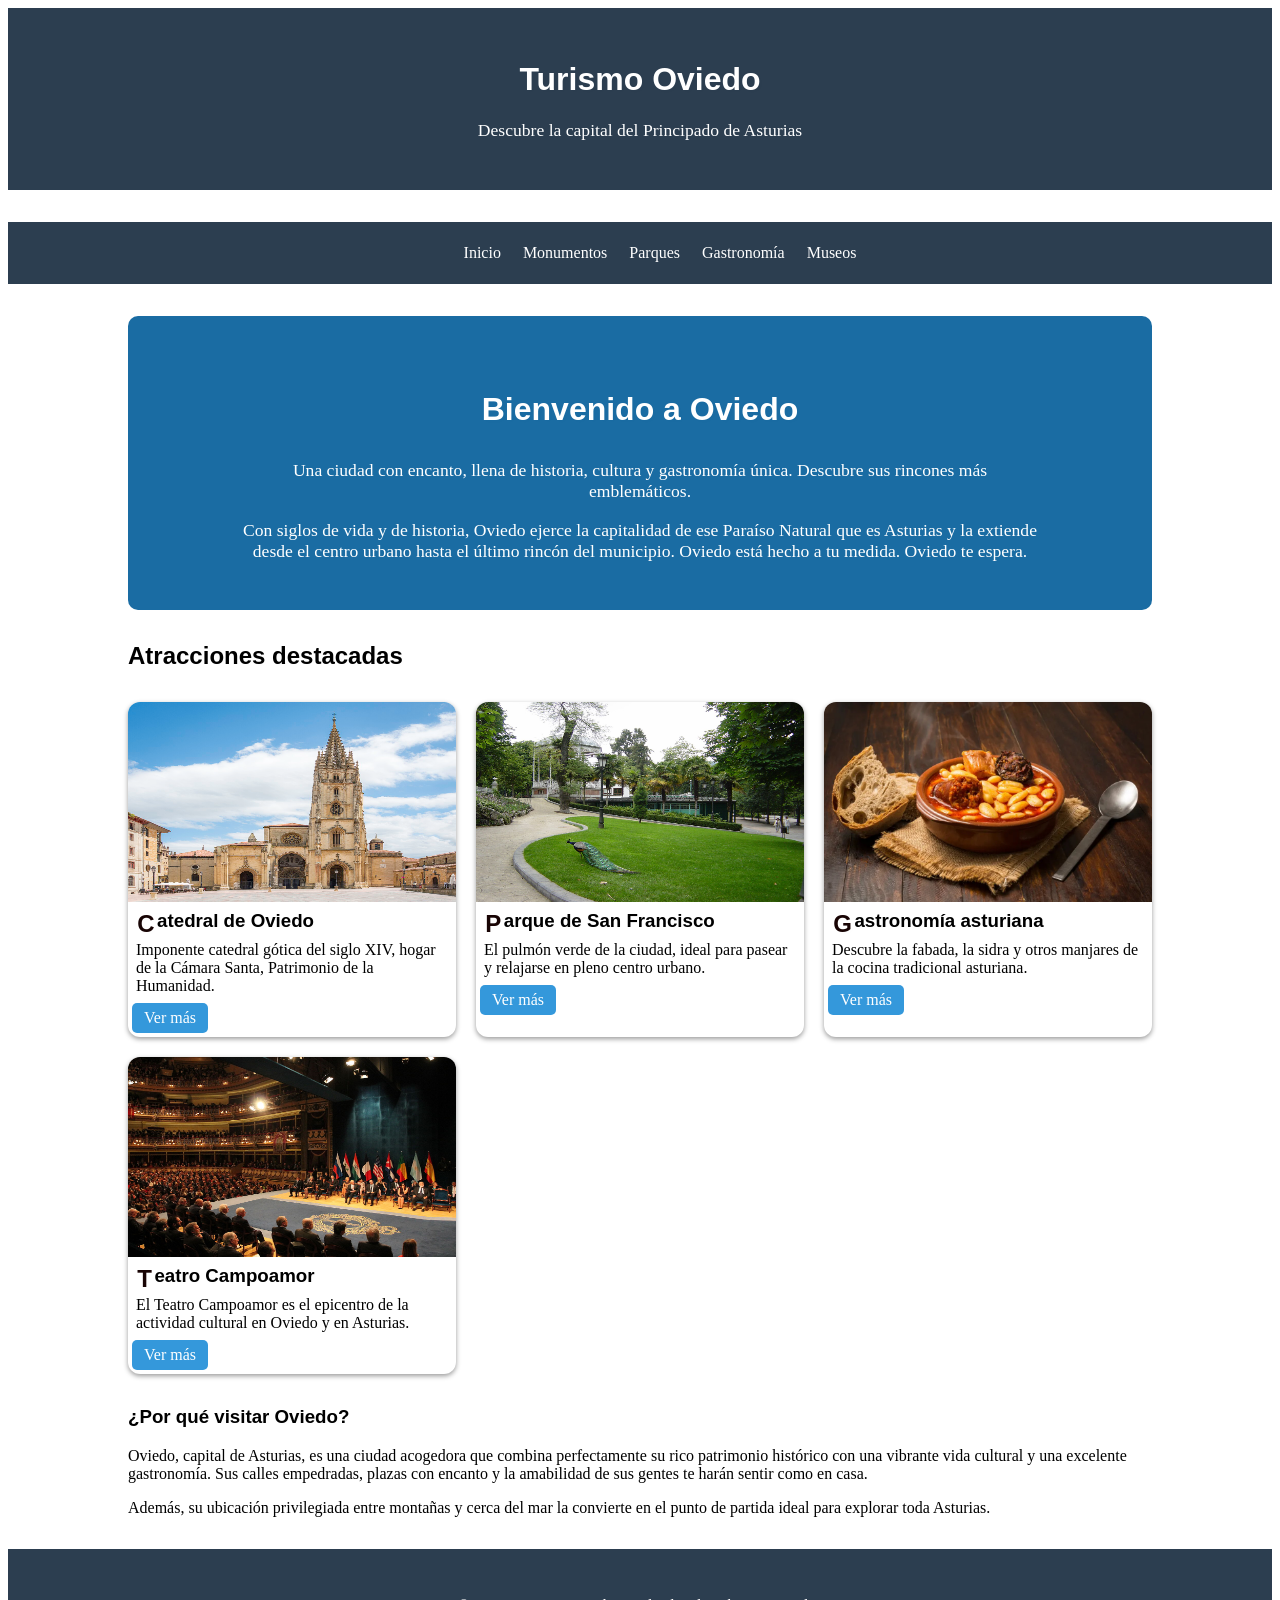
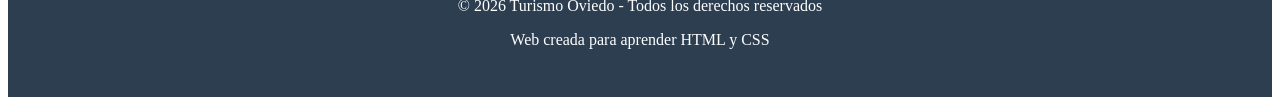
<file: index.html>
<!DOCTYPE html>

<html>

<head>
    <meta name="viewport" content="width=device-width, initial-scale=1.0">
    <title>Turismo Oviedo</title>
    <link rel="stylesheet" href="css/index.css">
</head>

<body>
    <!------------------------------ ENCABEZADO DE LA PÁGINA ------------------------->
    <header>
        <div class="contenedor">
            <h1>Turismo Oviedo</h1>
            <p>Descubre la capital del Principado de Asturias</p>
        </div>
    </header>

    <!------------------------------ MENÚ DE NAVEGACIÓN ------------------------------>
    <nav>
        <div class="contenedor">
            <ul>
                <li><a href="index.html">Inicio</a></li>
                <li><a href="monumentos.html">Monumentos</a></li>
                <li><a href="parques.html">Parques</a></li>
                <li><a href="gastronomia.html">Gastronomía</a></li>
                <li><a href="museos.html">Museos</a></li>
            </ul>
        </div>
    </nav>

    <!------------------------------ CONTENIDO PRINCIPAL ----------------------------->
    <main>
        <div class="contenedor">
            <!-- seccion principal-->
            <section class="principal">
                <h2>Bienvenido a Oviedo</h2>
                <p>Una ciudad con encanto, llena de historia, cultura y gastronomía única.
                   Descubre sus rincones más emblemáticos.</p>
                <br>
                <p>Con siglos de vida y de historia,
                   Oviedo ejerce la capitalidad de ese Paraíso Natural que es Asturias
                   y la extiende desde el centro urbano hasta el último rincón del municipio.
                   Oviedo está hecho a tu medida. Oviedo te espera.</p>
            </section>

            <!--------------------- SECCIÓN DE ATRACCIONES DESTACADAS ---------------->
            <section>
                <h2>Atracciones destacadas</h2>
                
                <div class="tarjetas">
                    <article class="tarjeta">
                        <a href="monumentos.html">
                            <img src="img/catedral-de-oviedo.jpg" alt="Catedral de Oviedo">
                        </a>

                        <h3>Catedral de Oviedo</h3>

                        <p>Imponente catedral gótica del siglo XIV,
                           hogar de la Cámara Santa, Patrimonio de la Humanidad.</p>

                        <a href="monumentos.html" class="boton">Ver más</a>
                    </article>

                    <article class="tarjeta">
                        <a href="parques.html">
                            <img src="img/parque-san-francisco-2.jpg" alt="Parque de San Francisco">
                        </a>
                        
                        <h3>Parque de San Francisco</h3>

                        <p>El pulmón verde de la ciudad,
                           ideal para pasear y relajarse en pleno centro urbano.</p>
                            
                        <a href="parques.html" class="boton">Ver más</a>
                    </article>

                    <article class="tarjeta">
                        <a href="gastronomia.html">
                            <img src="img/gastronomia-asturiana.jpg" alt="Gastronomía asturiana">
                        </a>

                        <h3>Gastronomía asturiana</h3>

                        <p>Descubre la fabada, la sidra y otros manjares
                           de la cocina tradicional asturiana.</p>
                        
                        <a href="gastronomia.html" class="boton">Ver más</a>
                    </article>

                    <article class="tarjeta">
                        <a href="monumentos.html#campoamor">
                            <img src="img/teatro-campoamor-2.jpg" alt="Teatro Campoamor">
                        </a>
                        
                        <h3>Teatro Campoamor</h3>

                        <p>El Teatro Campoamor es el epicentro de la actividad cultural
                           en Oviedo y en Asturias.</p>

                        <a href="monumentos.html#campoamor" class="boton">Ver más</a>
                    </article>
                </div>
            </section>

            <!--------------------- SECCIÓN DE INFORMACIÓN ADICIONAL ---------------->
            <section>
                <h3>¿Por qué visitar Oviedo?</h3>
                <p>Oviedo, capital de Asturias, es una ciudad acogedora que combina perfectamente su rico patrimonio histórico con una vibrante vida cultural y una excelente gastronomía. Sus calles empedradas, plazas con encanto y la amabilidad de sus gentes te harán sentir como en casa.</p>
                <p>Además, su ubicación privilegiada entre montañas y cerca del mar la convierte en el punto de partida ideal para explorar toda Asturias.</p>
            </section>
        </div>
    </main>

    <!------------------------------ PIE DE PÁGINA ----------------------------------->
    <footer>
        <div class="contenedor">
            <p>&copy; 2026 Turismo Oviedo - Todos los derechos reservados</p>
            <p>Web creada para aprender HTML y CSS</p>
        </div>
    </footer>
    
</body>

</html>
</file>
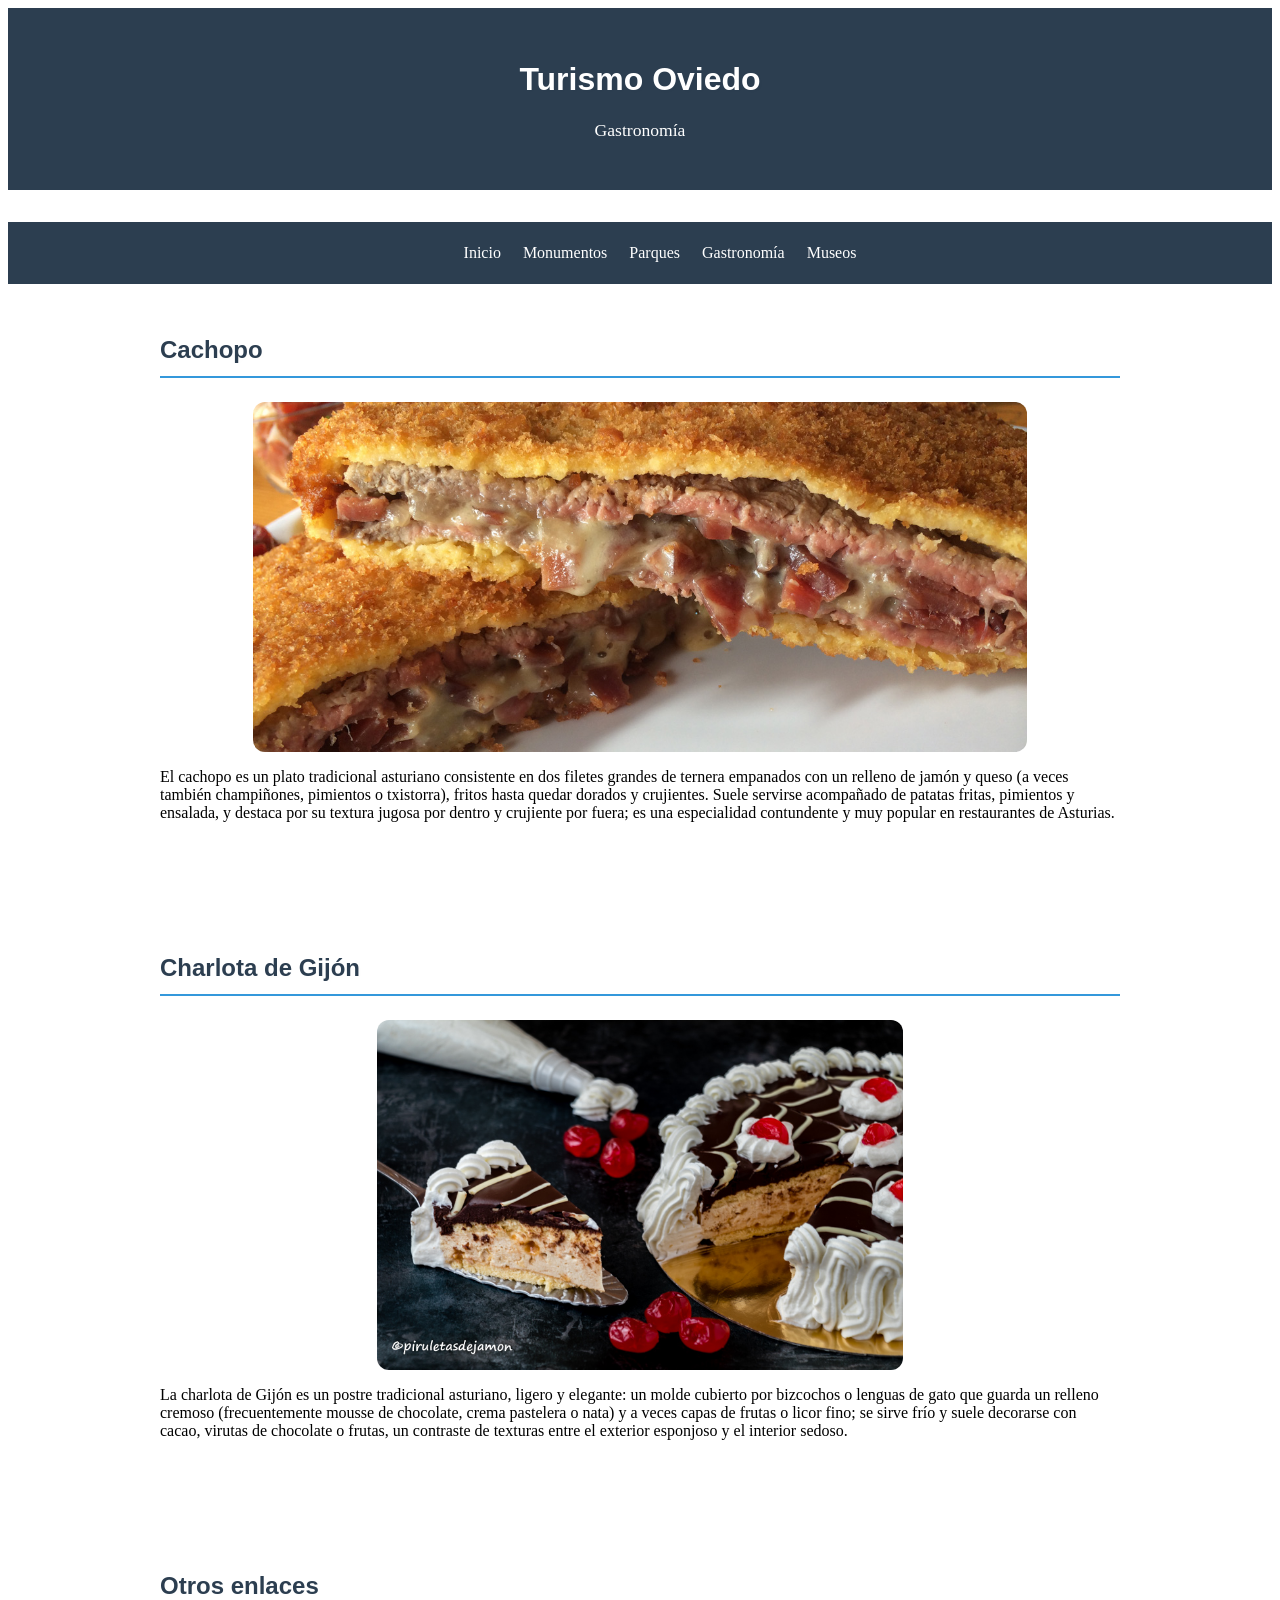
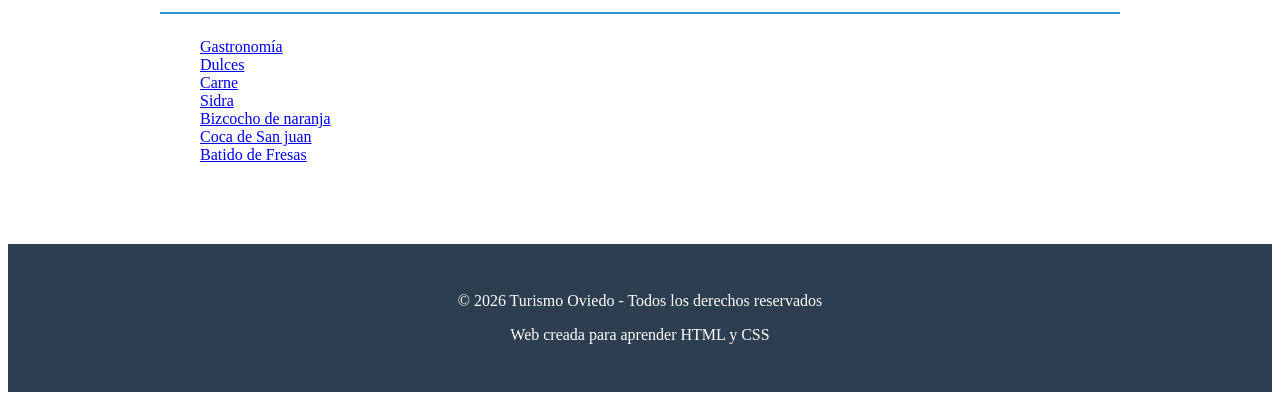
<file: gastronomia.html>
<!DOCTYPE html>

<html>

<head>
    <meta name="viewport" content="width=device-width, initial-scale=1.0">
    <title>Gastronomía</title>
    <link rel="stylesheet" href="css/detalle.css">
</head>

<body>
    <!------------------------------ ENCABEZADO DE LA PÁGINA ------------------------->
    <header>
        <div class="contenedor">
            <h1>Turismo Oviedo</h1>
            <p>Gastronomía</p>
        </div>
    </header>

    <!------------------------------ MENÚ DE NAVEGACIÓN ------------------------------>
    <nav>
        <div class="contenedor">
            <ul>
                <li><a href="index.html">Inicio</a></li>
                <li><a href="monumentos.html">Monumentos</a></li>
                <li><a href="parques.html">Parques</a></li>
                <li><a href="gastronomia.html">Gastronomía</a></li>
                <li><a href="museos.html">Museos</a></li>
            </ul>
        </div>
    </nav>

    <!------------------------------ CONTENIDO PRINCIPAL ----------------------------->
    <main>
        <div class="contenedor">
            <!----------------------- El cahopo ----------------------->
            <section class="descripcion" id="gastronomia-cachopo">
                <h2>Cachopo</h2>
                <img src="img/gastronomia-cachopo.jpg" alt="El cachopo">
                <p>El cachopo es un plato tradicional asturiano consistente en dos filetes grandes de ternera
                    empanados con un relleno de jamón y queso (a veces también champiñones, pimientos o txistorra),
                    fritos hasta quedar dorados y crujientes. Suele servirse acompañado de patatas fritas, 
                    pimientos y ensalada, y destaca por su textura jugosa por dentro y crujiente por fuera; 
                    es una especialidad contundente y muy popular en restaurantes de Asturias.</p>
            </section>

            <!----------------------- Charlota de Gijón ----------------------->
            <section class="descripcion" id="charlota-de-gijon">
                <h2>Charlota de Gijón</h2>
                <img src="img/gastronomia-charlota-de-gijon.jpg" alt="Charlota de Gijón">
                <p>La charlota de Gijón es un postre tradicional asturiano, ligero y elegante: 
                    un molde cubierto por bizcochos o lenguas de gato que guarda un relleno cremoso 
                    (frecuentemente mousse de chocolate, crema pastelera o nata) y a veces capas de frutas 
                    o licor fino; se sirve frío y suele decorarse con cacao, virutas de chocolate o frutas, 
                    un contraste de texturas entre el exterior esponjoso y el interior sedoso.</p>
            </section>

            <!----------------------- Lista de otros parques -------------->
            <section class="descripcion" id="otros">
                <h2>Otros enlaces</h2>
                <ul class="lista-enlaces">
                    <li><a href="https://www.turismoasturias.es/gastronomia"                  target="_blank">Gastronomía</a></li>
                    <li><a href="https://www.turismoasturias.es/gastronomia/dulces"           target="_blank">Dulces</a></li>
                    <li><a href="https://www.turismoasturias.es/gastronomia/carne"            target="_blank">Carne</a></li>
                    <li><a href="https://www.turismoasturias.es/gastronomia/sidra"            target="_blank">Sidra</a></li>
                    <li><a href="https://piruletasdejamon.es/2026/02/24/bizcocho-de-naranja/" target="_blank">Bizcocho de naranja</a></li>
                    <li><a href="https://piruletasdejamon.es/2025/06/24/coca-de-san-juan/"    target="_blank">Coca de San juan</a></li>
                    <li><a href="https://piruletasdejamon.es/2025/05/10/batido-de-fresas/"    target="_blank">Batido de Fresas</a></li>
                    
                </ul>
            </section>
        </div>
    </main>

    <!------------------------------ PIE DE PÁGINA ----------------------------------->
    <footer>
        <div class="contenedor">
            <p>&copy; 2026 Turismo Oviedo - Todos los derechos reservados</p>
            <p>Web creada para aprender HTML y CSS</p>
        </div>
    </footer>
    
</body>

</html>
</file>
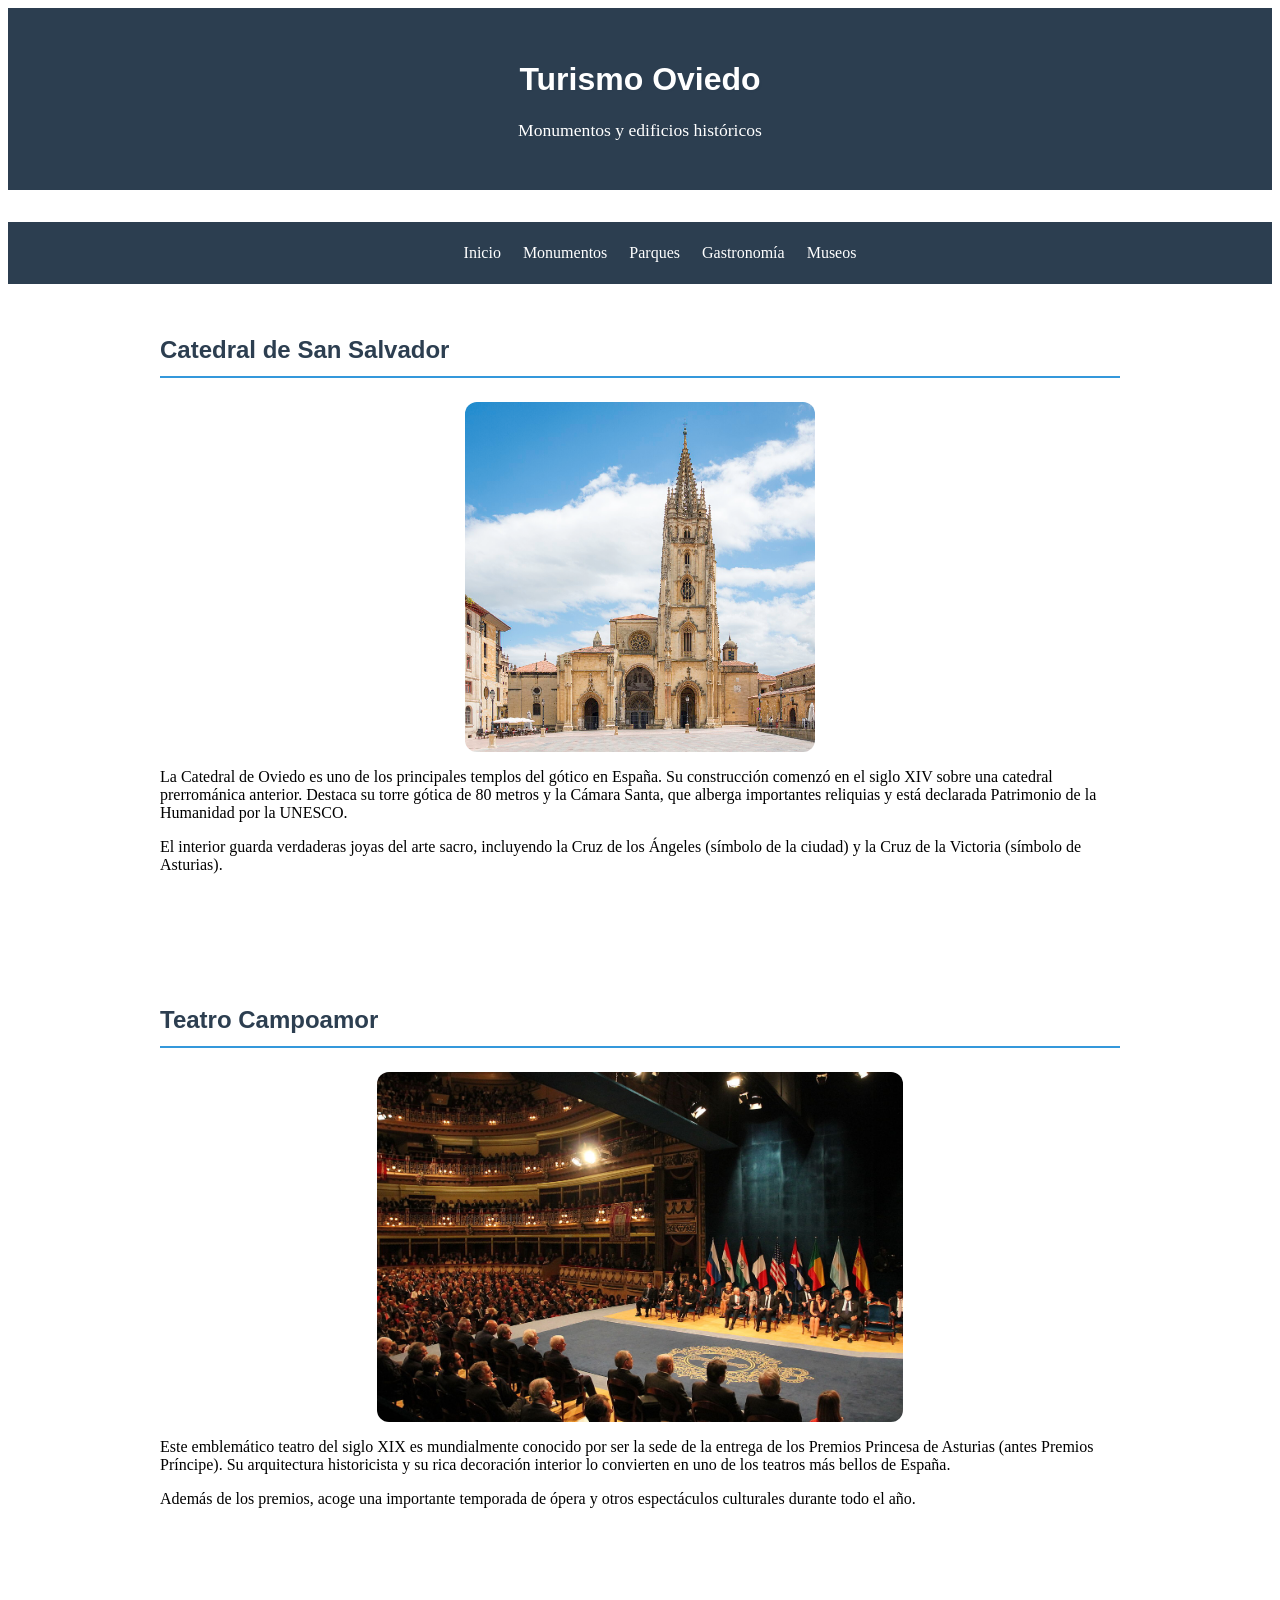
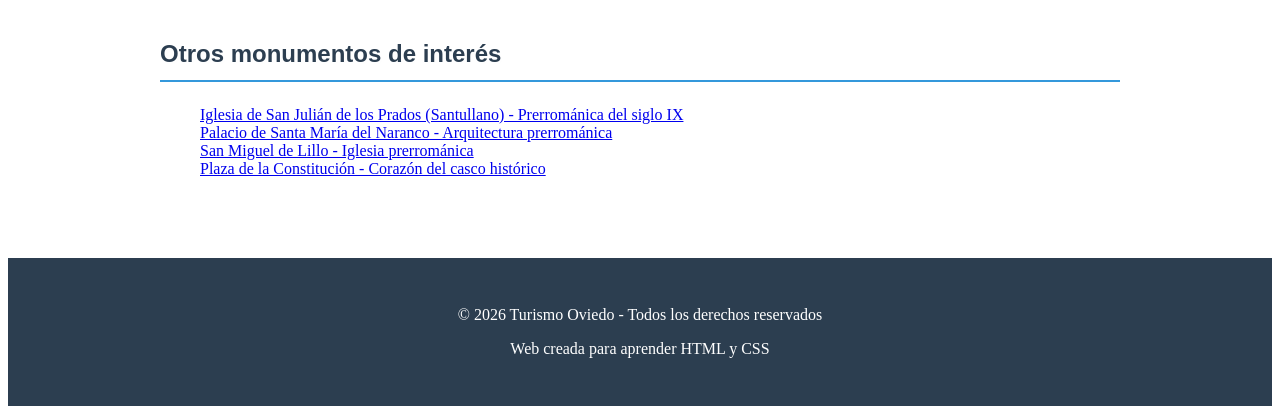
<file: monumentos.html>
<!DOCTYPE html>

<html>

<head>
    <meta name="viewport" content="width=device-width, initial-scale=1.0">
    <title>Monumentos de Oviedo</title>
    <link rel="stylesheet" href="css/detalle.css">
</head>

<body>
    <!------------------------------ ENCABEZADO DE LA PÁGINA ------------------------->
    <header>
        <div class="contenedor">
            <h1>Turismo Oviedo</h1>
            <p>Monumentos y edificios históricos</p>
        </div>
    </header>

    <!------------------------------ MENÚ DE NAVEGACIÓN ------------------------------>
    <nav>
        <div class="contenedor">
            <ul>
                <li><a href="index.html">Inicio</a></li>
                <li><a href="monumentos.html">Monumentos</a></li>
                <li><a href="parques.html">Parques</a></li>
                <li><a href="gastronomia.html">Gastronomía</a></li>
                <li><a href="museos.html">Museos</a></li>
            </ul>
        </div>
    </nav>

    <!------------------------------ CONTENIDO PRINCIPAL ----------------------------->
    <main>
        <div class="contenedor">
            <!----------------------- Catedral de Oviedo ----------------------->
            <section class="descripcion" id="catedral">
                <h2>Catedral de San Salvador</h2>
                <img src="img/catedral-de-oviedo.jpg" alt="Catedral de Oviedo">
                <p>La Catedral de Oviedo es uno de los principales templos del gótico en España. Su construcción comenzó en el siglo XIV sobre una catedral prerrománica anterior. Destaca su torre gótica de 80 metros y la Cámara Santa, que alberga importantes reliquias y está declarada Patrimonio de la Humanidad por la UNESCO.</p>
                <p>El interior guarda verdaderas joyas del arte sacro, incluyendo la Cruz de los Ángeles (símbolo de la ciudad) y la Cruz de la Victoria (símbolo de Asturias).</p>
            </section>

            <!----------------------- Teatro Campoamor ----------------------->
            <section class="descripcion" id="campoamor">
                <h2>Teatro Campoamor</h2>
                <img src="img/teatro-campoamor-2.jpg" alt="Teatro Campoamor">
                <p>Este emblemático teatro del siglo XIX es mundialmente conocido por ser la sede de la entrega de los Premios Princesa de Asturias (antes Premios Príncipe). Su arquitectura historicista y su rica decoración interior lo convierten en uno de los teatros más bellos de España.</p>
                <p>Además de los premios, acoge una importante temporada de ópera y otros espectáculos culturales durante todo el año.</p>
            </section>

            <!----------------------- Lista de otros monumentos -------------->
            <section class="descripcion">
                <h2>Otros monumentos de interés</h2>
                <ul class="lista-enlaces">
                    <li><a href="https://prerromanicoasturias.es/iglesia-de-san-julian-de-los-prados/"       target="_blank">Iglesia de San Julián de los Prados (Santullano) - Prerrománica del siglo IX</a></li>
                    <li><a href="https://prerromanicoasturias.es/santa-maria-del-naranco/"                   target="_blank">Palacio de Santa María del Naranco - Arquitectura prerrománica</a></li>
                    <li><a href="https://prerromanicoasturias.es/san-miguel-de-lillo/"                       target="_blank">San Miguel de Lillo - Iglesia prerrománica</a></li>
                    <li><a href="https://el.tesorodeoviedo.es/index.php?title=Plaza_de_la_Constituci%C3%B3n" target="_blank">Plaza de la Constitución - Corazón del casco histórico</a></li>
                </ul>
            </section>
        </div>
    </main>

    <!------------------------------ PIE DE PÁGINA ----------------------------------->
    <footer>
        <div class="contenedor">
            <p>&copy; 2026 Turismo Oviedo - Todos los derechos reservados</p>
            <p>Web creada para aprender HTML y CSS</p>
        </div>
    </footer>
    
</body>

</html>
</file>
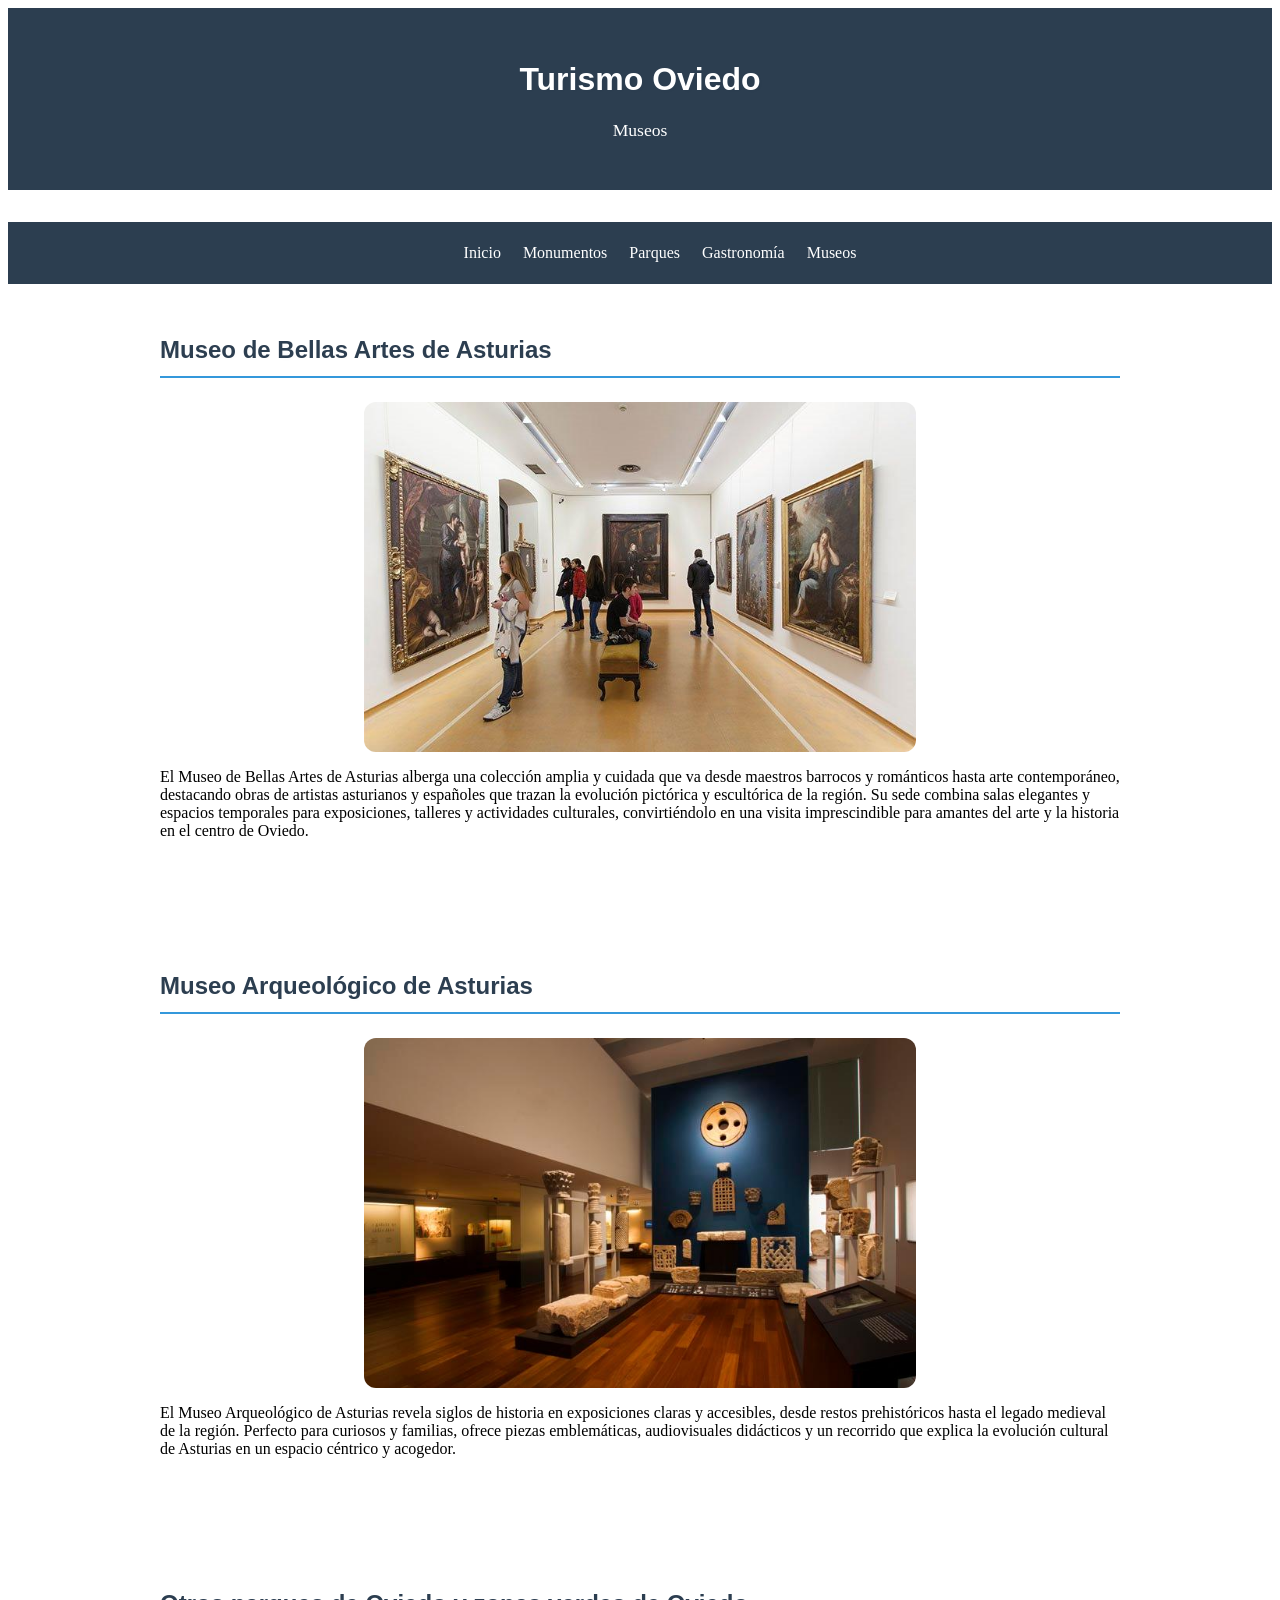
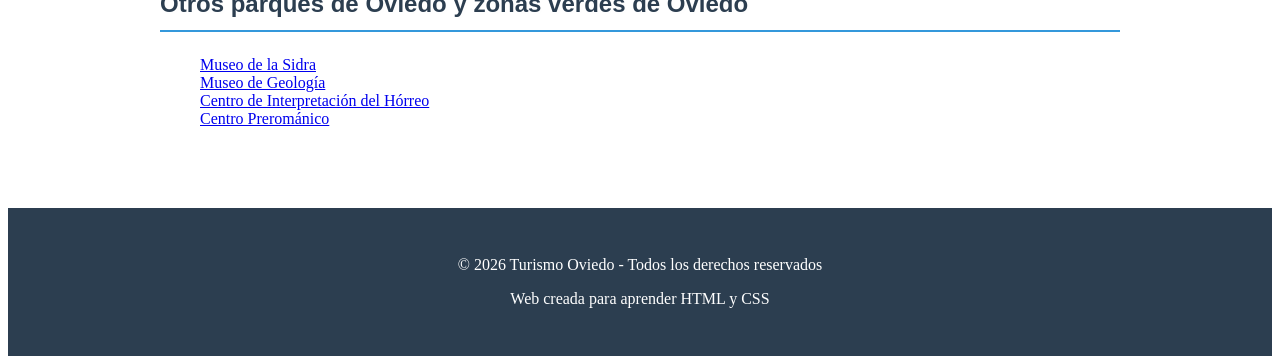
<file: museos.html>
<!DOCTYPE html>

<html>

<head>
    <meta name="viewport" content="width=device-width, initial-scale=1.0">
    <title>Museos</title>
    <link rel="stylesheet" href="css/detalle.css">
</head>

<body>
    <!------------------------------ ENCABEZADO DE LA PÁGINA ------------------------->
    <header>
        <div class="contenedor">
            <h1>Turismo Oviedo</h1>
            <p>Museos</p>
        </div>
    </header>

    <!------------------------------ MENÚ DE NAVEGACIÓN ------------------------------>
    <nav>
        <div class="contenedor">
            <ul>
                <li><a href="index.html">Inicio</a></li>
                <li><a href="monumentos.html">Monumentos</a></li>
                <li><a href="parques.html">Parques</a></li>
                <li><a href="gastronomia.html">Gastronomía</a></li>
                <li><a href="museos.html">Museos</a></li>
            </ul>
        </div>
    </nav>

    <!------------------------------ CONTENIDO PRINCIPAL ----------------------------->
    <main>
        <div class="contenedor">
            <!----------------------- Museo de Bellas Artes ----------------------->
            <section class="descripcion" id="museo-bellas-artes">
                <h2>Museo de Bellas Artes de Asturias</h2>
                <img src="img/museo-bellas-artes-asturias.jpg" alt="Museo de Bellas Artes de Asturias">
                <p>El Museo de Bellas Artes de Asturias alberga una colección amplia y cuidada 
                    que va desde maestros barrocos y románticos hasta arte contemporáneo, 
                    destacando obras de artistas asturianos y españoles que trazan la evolución pictórica 
                    y escultórica de la región. Su sede combina salas elegantes y espacios temporales 
                    para exposiciones, talleres y actividades culturales, convirtiéndolo en una visita 
                    imprescindible para amantes del arte y la historia en el centro de Oviedo.</p>
            </section>

            <!----------------------- Museo Arqueológico ----------------------->
            <section class="descripcion" id="museo-arqueologico-asturias">
                <h2>Museo Arqueológico de Asturias</h2>
                <img src="img/museo-arquologico-de-asturias.jpg" alt="Museo Arqueológico de Asturias">
                <p>El Museo Arqueológico de Asturias revela siglos de historia en exposiciones claras 
                    y accesibles, desde restos prehistóricos hasta el legado medieval de la región. 
                    Perfecto para curiosos y familias, ofrece piezas emblemáticas, audiovisuales didácticos y 
                    un recorrido que explica la evolución cultural de Asturias en un espacio céntrico y acogedor.</p>
            </section>

            <!----------------------- Lista de otros parques -------------->
            <section class="descripcion" id="otros">
                <h2>Otros parques de Oviedo y zonas verdes de Oviedo</h2>
                <ul class="lista-enlaces">
                    <li><a href="https://museodelasidra.com/es/"                    target="_blank">Museo de la Sidra</a></li>
                    <li><a href="https://museodegeologia.uniovi.es/"                target="_blank">Museo de Geología</a></li>
                    <li><a href="https://www.turismoasturias.es/descubre/cultura/museos-y-espacios-culturales/otros-espacios/centro-de-interpretacion-del-horreo" target="_blank">Centro de Interpretación del Hórreo</a></li>
                    <li><a href="https://www.centroprerromanicoasturiano.com/es/"   target="_blank">Centro Prerománico</a></li>
                </ul>
            </section>
        </div>
    </main>

    <!------------------------------ PIE DE PÁGINA ----------------------------------->
    <footer>
        <div class="contenedor">
            <p>&copy; 2026 Turismo Oviedo - Todos los derechos reservados</p>
            <p>Web creada para aprender HTML y CSS</p>
        </div>
    </footer>
    
</body>

</html>
</file>
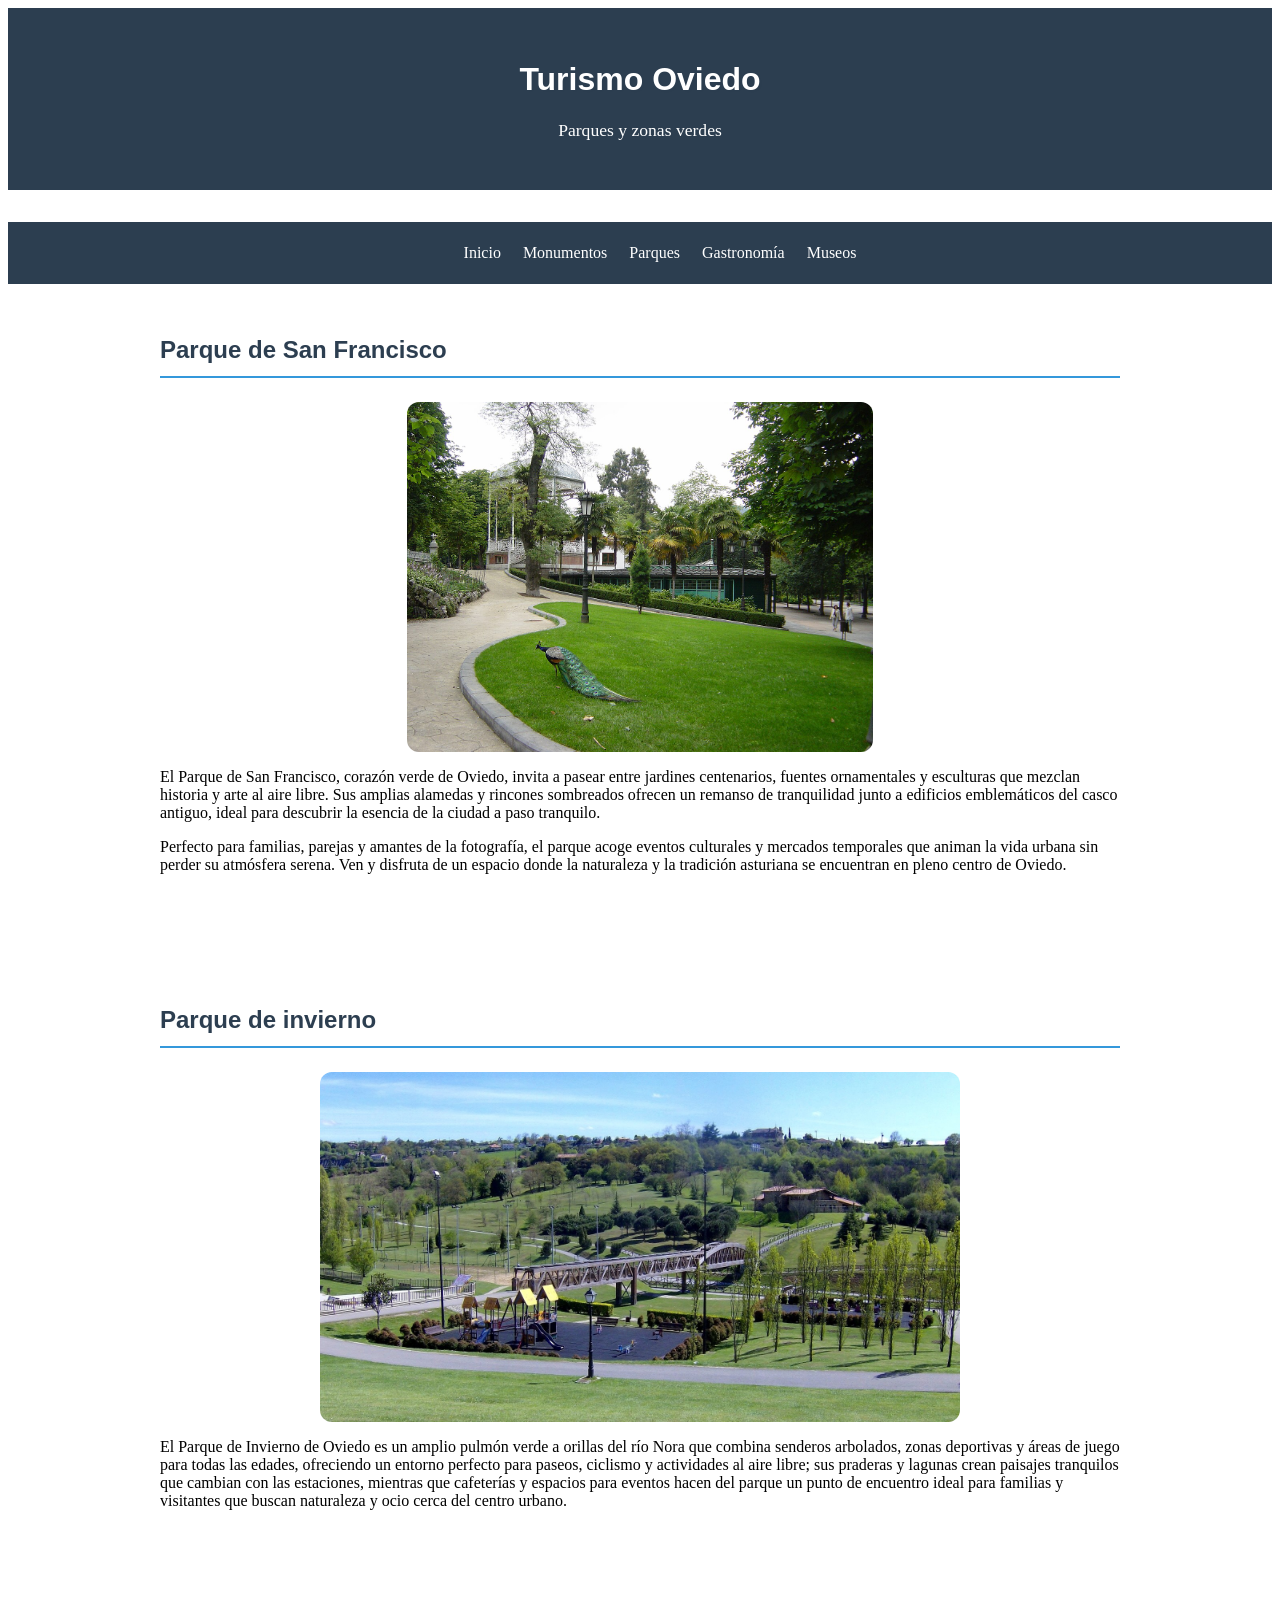
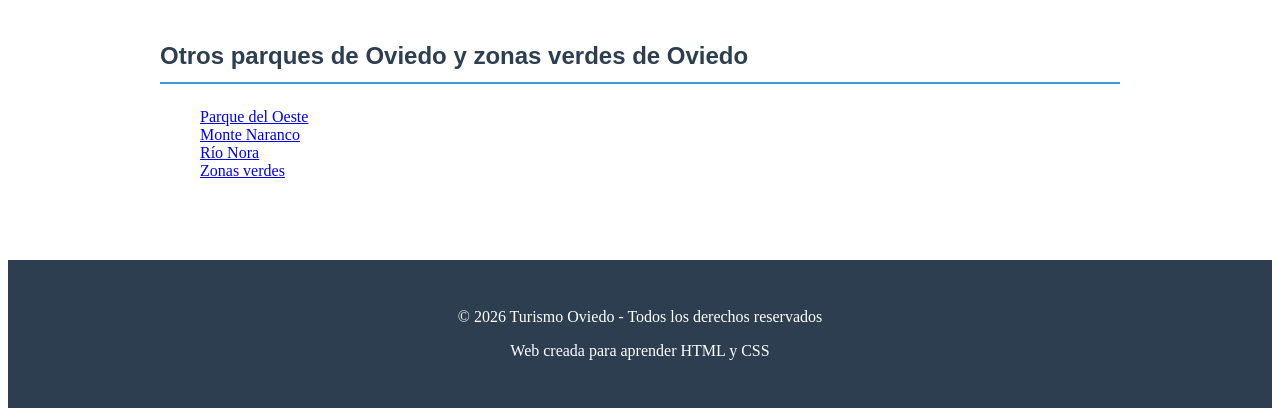
<file: parques.html>
<!DOCTYPE html>

<html>

<head>
    <meta name="viewport" content="width=device-width, initial-scale=1.0">
    <title>Parques y zonas verdes</title>
    <link rel="stylesheet" href="css/detalle.css">
</head>

<body>
    <!------------------------------ ENCABEZADO DE LA PÁGINA ------------------------->
    <header>
        <div class="contenedor">
            <h1>Turismo Oviedo</h1>
            <p>Parques y zonas verdes</p>
        </div>
    </header>

    <!------------------------------ MENÚ DE NAVEGACIÓN ------------------------------>
    <nav>
        <div class="contenedor">
            <ul>
                <li><a href="index.html">Inicio</a></li>
                <li><a href="monumentos.html">Monumentos</a></li>
                <li><a href="parques.html">Parques</a></li>
                <li><a href="gastronomia.html">Gastronomía</a></li>
                <li><a href="museos.html">Museos</a></li>
            </ul>
        </div>
    </nav>

    <!------------------------------ CONTENIDO PRINCIPAL ----------------------------->
    <main>
        <div class="contenedor">
            <!----------------------- Parque de San Francisco ----------------------->
            <section class="descripcion" id="catedral">
                <h2>Parque de San Francisco</h2>
                <img src="img/parque-san-francisco-2.jpg" alt="Parque de San Francisco">
                <p>El Parque de San Francisco, corazón verde de Oviedo, invita a pasear entre jardines centenarios,
                   fuentes ornamentales y esculturas que mezclan historia y arte al aire libre. 
                   Sus amplias alamedas y rincones sombreados ofrecen un remanso de tranquilidad junto a edificios emblemáticos 
                   del casco antiguo, ideal para descubrir la esencia de la ciudad a paso tranquilo.</p>
                <p>Perfecto para familias, parejas y amantes de la fotografía, 
                    el parque acoge eventos culturales y mercados temporales que animan la vida urbana 
                    sin perder su atmósfera serena. Ven y disfruta de un espacio donde la naturaleza y 
                    la tradición asturiana se encuentran en pleno centro de Oviedo.</p>
            </section>

            <!----------------------- Parque de invierno ----------------------->
            <section class="descripcion" id="campoamor">
                <h2>Parque de invierno</h2>
                <img src="img/parque-de-invierno-2.jpg" alt="Parque de invierno">
                <p>El Parque de Invierno de Oviedo es un amplio pulmón verde a orillas del río Nora 
                    que combina senderos arbolados, zonas deportivas y áreas de juego para todas las edades, 
                    ofreciendo un entorno perfecto para paseos, ciclismo y actividades al aire libre; 
                    sus praderas y lagunas crean paisajes tranquilos que cambian con las estaciones, 
                    mientras que cafeterías y espacios para eventos hacen del parque un punto de encuentro ideal 
                    para familias y visitantes que buscan naturaleza y ocio cerca del centro urbano.</p>
            </section>

            <!----------------------- Lista de otros parques -------------->
            <section class="descripcion" id="otros">
                <h2>Otros parques de Oviedo y zonas verdes de Oviedo</h2>
                <ul class="lista-enlaces">
                    <li><a href="https://parquesdeoviedo.com/PARQUES/parque%20oeste/paginas/parque%20oeste.html" target="_blank">Parque del Oeste</a></li>
                    <li><a href="https://parquesdeoviedo.com/PARQUES/naranco/paginas/Naranco.html"               target="_blank">Monte Naranco</a></li>
                    <li><a href="https://parquesdeoviedo.com/PARQUES/rio%20nora/paginas/rionora.html"            target="_blank">Río Nora</a></li>
                    <li><a href="https://parquesdeoviedo.com/#verde"                                             target="_blank">Zonas verdes</a></li>
                </ul>
            </section>
        </div>
    </main>

    <!------------------------------ PIE DE PÁGINA ----------------------------------->
    <footer>
        <div class="contenedor">
            <p>&copy; 2026 Turismo Oviedo - Todos los derechos reservados</p>
            <p>Web creada para aprender HTML y CSS</p>
        </div>
    </footer>
    
</body>

</html>
</file>
<file: css/index.css>
/* 
  ARCHIVO: index.css
  Hoja de estilos con caracteristicas especiales para el index.html
  se importa el base.css y aqui se añaden las caracteristicas exclusicas del index.html
*/

/* importo el css basico de todas las paginas */
@import "base.css";
@import "tarjetas.css";

/* ----------------------- CONTENIDO PARTICULAR DE LA PÁGINA PRINCIPAL index.html --------------- */


/* ----------------------- SECCIÓN PRINCIPAL (PRINCIPIO DE LA PÁGINA) --------------------------- */
.principal {
    background-color: #1a6ca3;    /* Azul claro */
    color:            white;
    padding:            3em 0;      /* Padding vertical grande */
    text-align:         center;
    border-radius:      10px;       /* Bordes redondeados */
    margin:             2em 0;
}

/* titulo de la sccion principal */
.principal h2 {
    font-size:     2em;     /* tamaño grande para el título */
    margin-bottom: 1em;
}

/* texto de la seccion principal */
.principal p {
    font-size: 1.1em;       /* tamaño un poco mas grande para el texto del contenido */
    max-width: 800px;
    margin:    0 auto;      /* centro el párrafo */
}
</file>
<file: css/detalle.css>
/* 
  ARCHIVO: detalles.css
  hoja de estilos para las paginas del sitio web (excepto la principal)
*/

/* importa el css que sirve de base para todas las paginas */
@import "base.css";

/* ----------------------------------- PÁGINAS NORMALES ----------------------------------- */
/* --------------- cada entrada de la pagina tiene un estilo .descripcion  ---------------- */

/* ---------- caracteristicas generales de la entrada ----------*/
.descripcion {
    background-color: white;
    padding:            2em;
    border-radius:      12px;
    margin-bottom:      2em;
}

/* ----------imagen de la entrada ----------*/
.descripcion img {
    max-width:     100%;
    height:        350px;
    border-radius: 12px;
    display: block;         /* esto con el margen de abajo permiten el centrado de la imagen*/
    margin: 1em auto;
}

/* ---------- encabezado de la entrada ----------*/
.descripcion h2 {
    color:          #2c3e50;
    margin-bottom:    1em;
    border-bottom:    2px solid #3498db; /* Línea decorativa */
    padding-bottom:   0.5em;
}

/* ---------- texto de la entrada ----------*/
.descripcion p {
    margin-bottom: 1em;
}

/* ---------- lista de enlaces ----------*/
.lista-enlaces {
    list-style: none;
}
</file>
